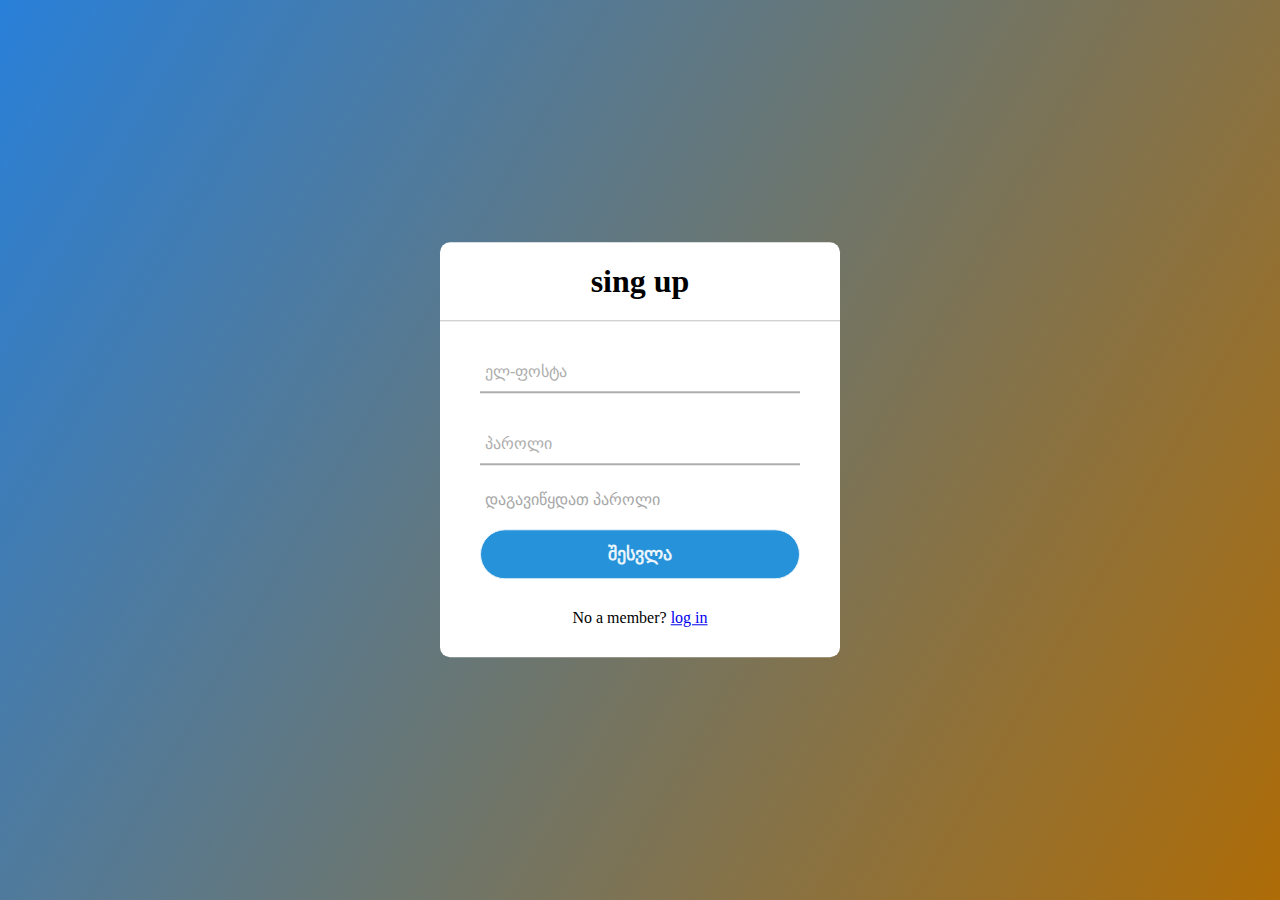
<file: registracia.html>
<!DOCTYPE html>
<html lang="en">
<head>
    <meta charset="UTF-8">
    <meta name="viewport" content="width=device-width, initial-scale=1.0">
    <link rel="stylesheet" href="shesvla.css/shesvla.css">
    <title>Document</title>
</head>
<body>
    <div class="center">
        <h1>sing up</h1> 
        <form method="post">
   
    <div class="txt_field">
        <input type="text " required>
        <span></span>
        <label >ელ-ფოსტა</label>
    </div>
    <div class="txt_field">
        <input type="password " required>
        <span></span>
        <label>პაროლი</label>
    </div>
    <div class="pass">დაგავიწყდათ პაროლი</div>
    <input  class="submit" type="submit" value="შესვლა">
    <div class="signup_link">
        No a member? <a href="file:///C:/Users/sali/Desktop/final-projeqt/shesvla.html">log in</a>
    </div>
 </form>
</div>
</body>
</html>
</file>
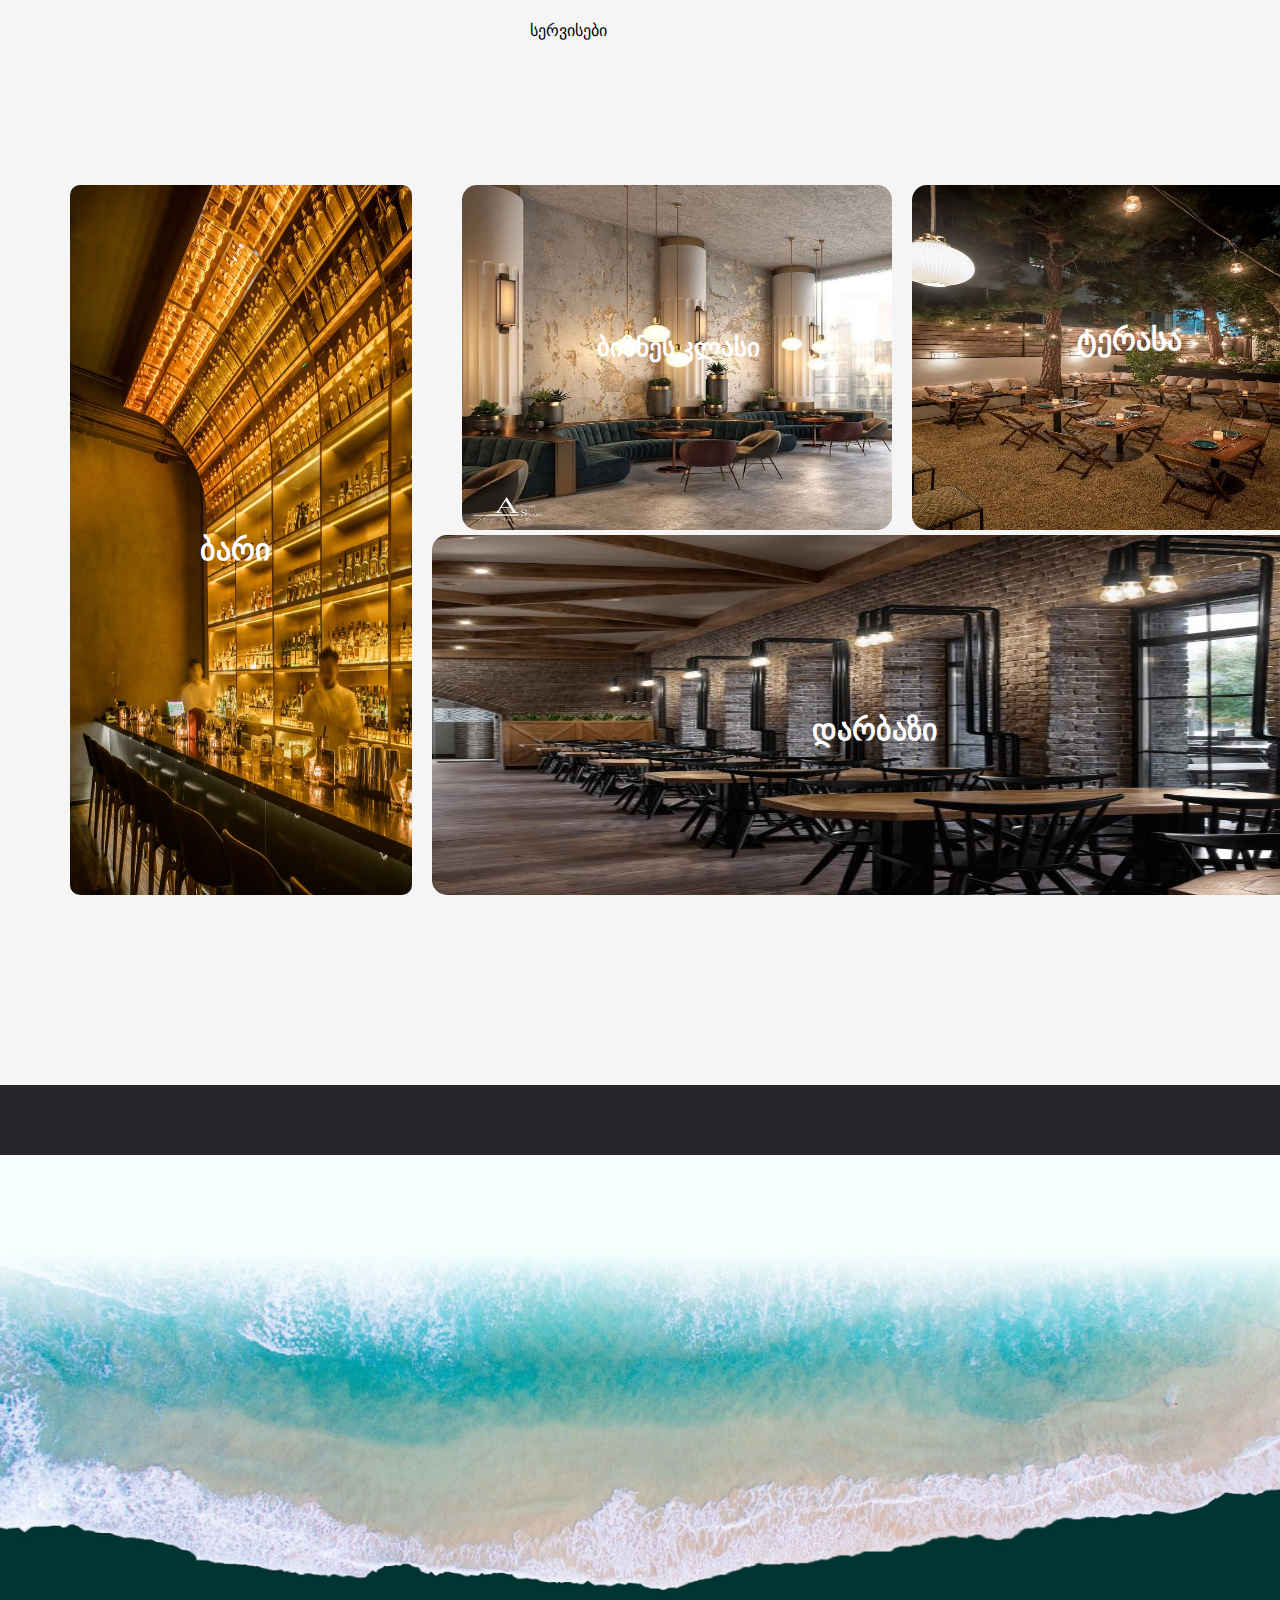
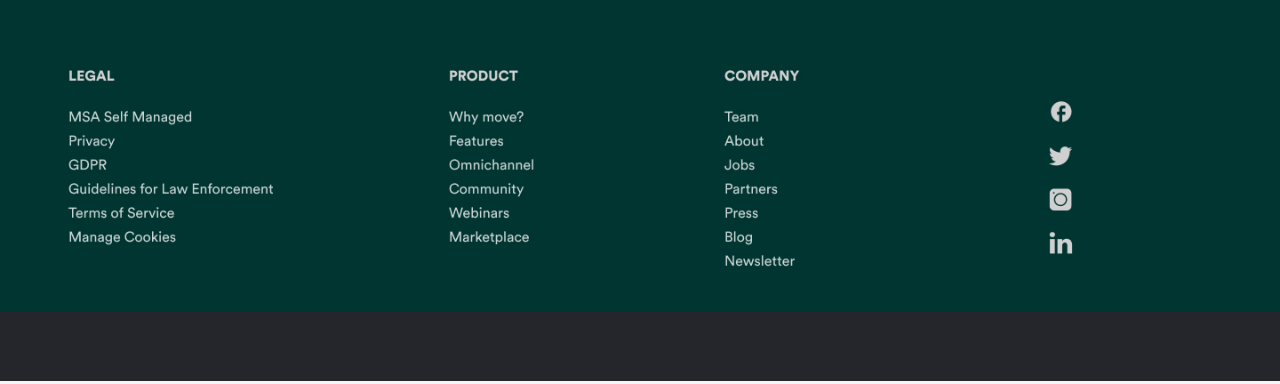
<file: servisebs.html>
<!DOCTYPE html>
<html lang="en">
<head>
    <meta charset="UTF-8">
    <meta name="viewport" content="width=device-width, initial-scale=1.0">
    <title>მთიული</title>
    <link rel="stylesheet" href="css/saerto2.css">
    <link rel="stylesheet" href="https://cdn.web-fonts.ge/fonts/alk-life/css/alk-life.min.css">
</head>

    <header>
        <div class="container1"> 
            <p>სერვისები</p>
        </div>
    </header>
    <section>
        <div class="first-photo">
            <img class="bari" src="image/bari.jpg" alt="bari">
            <p>ბარი</p>
        </div>
        <div class="secnd-photo">
            <img class="cerasabiznes" src="image/BEFORE MARRIAGE [END].jpg" alt="biznes">
            <p>ბიზნეს კლასი</p>

            <img class="cerasabiznes" src="image/terasa.jpg" alt="terasa">
            <p class="p" >ტერასა</p>
        </div>
        <div class="last-photo">
            <img class="bolophoto" src="image/daarbazi.jpg" alt="darbazi">
            <p>დარბაზი</p>

        </div>
    </section>
    <footer>
        <img  class="footer" src="image/Footer.jpg" alt="footer">    
    </footer>
</body>
</html>
</file>
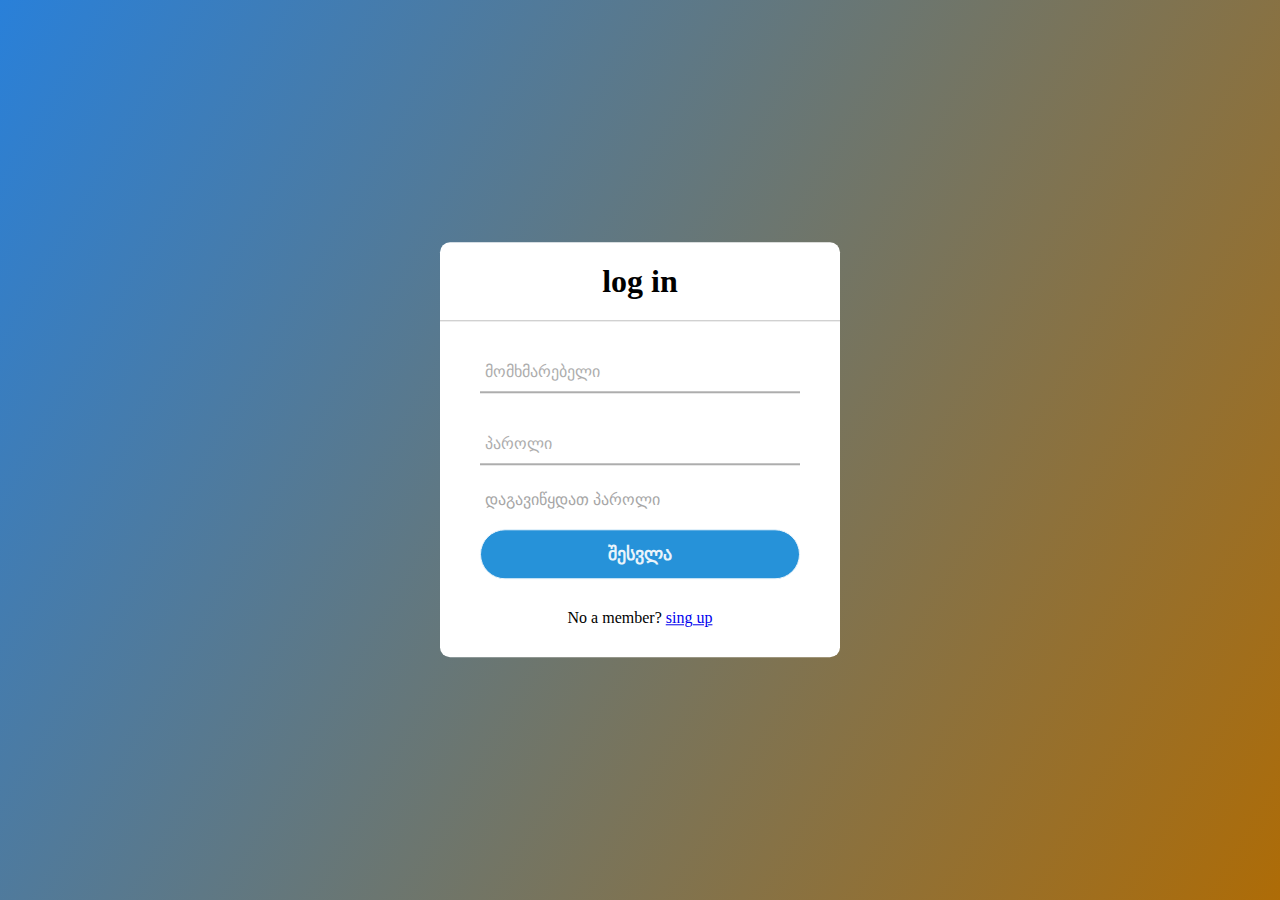
<file: shesvla.html>
<!DOCTYPE html>
<html lang="en">
<head>
    <meta charset="UTF-8">
    <meta name="viewport" content="width=device-width, initial-scale=1.0">
    <link rel="stylesheet" href="shesvla.css/shesvla.css">
    <title>Document</title>
</head>
<body>
    <div class="center">
        <h1>log in</h1> 
        <form method="post">
   
    <div class="txt_field">
        <input type="text " required>
        <span></span>
        <label > მომხმარებელი</label>
    </div>
    <div class="txt_field">
        <input type="password " required>
        <span></span>
        <label>პაროლი</label>
    </div>
    <div class="pass">დაგავიწყდათ პაროლი</div>
    <input  class="submit" type="submit" value="შესვლა">
    <div class="signup_link">
        No a member? <a href="file:///C:/Users/sali/Desktop/final-projeqt/registracia.html">sing up</a>
    </div>
 </form>
</div>
</body>
</html>
</file>
<file: shesvla.css/shesvla.css>
body{
    margin: 0;
    padding: 0;
    font-family: montserrat;
    background: linear-gradient(120deg, #2980d9, #ae6c07);
    height: 100vh;
    overflow: hidden;
}
.center{
    position: absolute;
    top: 50%;
    left: 50%;
    transform: translate(-50%, -50%);
    width: 400px;
    background-color: white;
    border-radius: 10px;
}
.center h1{
    text-align: center;
    padding: 0 0 20px 0;
    border-bottom: 1px solid silver;
}
.center form{
    padding: 0 40px;
    box-sizing: border-box;
}
form .txt_field{
    position: relative;
    border-bottom: 2px solid #adadad;
    margin: 30px 0;
}
.txt_field input{
    width: 100%;
    padding: 0 5px;
    height: 40px;
    font-size: 16px;
    border: none;
    background: none;
    outline: none;

}
.txt_field label{
    position: absolute;
    top: 50%;
    left: 5px;
    color: #adadad;
    transform: translateY(-50%);
    font-size: 16px;
    pointer-events: none;
    transition: .5s;
}
.txt_field span::before{
    
    position: absolute;
    top: 40px;
    left: 0;
    width: 100%;
    height: 2px;
    background: #2692d9;
    transition: .5s ;
}
.txt_field input:focus ~ label,
.txt_field input:valid ~ label{
    top: -5px;
    color: #2692d9;
}
.txt_field input:focus ~ span::before,
.txt_field input:valid ~ span::before{
    width: 100%;
}
.pass{
    margin: -5px 0 20px 5px ;
    color: #a6a6a6;
    cursor: pointer;

}
.pass:hover{
    text-decoration: underline;

}
.submit{
    width: 100%;
    height: 50px;
    border: 1px solid;
    background:#2692d9 ;
    border-radius: 25px;
    font-size: 18px;
    color: #e9f4fb;
    font-weight: 700;
    cursor: pointer;
    outline: none;

}
input [type="submit"]:hover{ 
    border-color:#2692d9  ;
    transition: .5s;

}
.signup_link{
    margin: 30px 0;
    text-align: center;
    font-size: 16px;

}
</file>
<file: css/saerto2.css>
/* http://meyerweb.com/eric/tools/css/reset/ 
   v2.0 | 20110126
   License: none (public domain)
*/
html, body, div, span, applet, object, iframe,
h1, h2, h3, h4, h5, h6, p, blockquote, pre,
a, abbr, acronym, address, big, cite, code,
del, dfn, em, img, ins, kbd, q, s, samp,
small, strike, strong, sub, sup, tt, var,
b, u, i, center,
dl, dt, dd, ol, ul, li,
fieldset, form, label, legend,
table, caption, tbody, tfoot, thead, tr, th, td,
article, aside, canvas, details, embed,
figure, figcaption, footer, header, hgroup,
menu, nav, output, ruby, section, summary,
time, mark, audio, video {
  margin: 0;
  padding: 0;
  border: 0;
  font-size: 100%;
  font: inherit;
  vertical-align: baseline;
}

/* HTML5 display-role reset for older browsers */
article, aside, details, figcaption, figure,
footer, header, hgroup, menu, nav, section {
  display: block;
}

body {
  line-height: 1;
}

ol, ul {
  list-style: none;
}

blockquote, q {
  quotes: none;
}

blockquote:before, blockquote:after,
q:before, q:after {
  content: "";
  content: none;
}

table {
  border-collapse: collapse;
  border-spacing: 0;
}

* {
  margin: 0;
  padding: 0;
  box-sizing: border-box;
}

body {
  background-color: whitesmoke;
}
body header {
  width: 100%;
  height: 85px;
  display: flex;
  background-color: whitesmoke;
}
body header .container {
  width: 176px;
  height: 100%;
  display: flex;
  align-items: center;
  margin-left: 100px;
  vertical-align: middle;
}
body header .container a .tbc {
  width: 176px;
  height: 40px;
}
body .container1 {
  display: flex;
  width: 600px;
  height: 20px;
  margin-left: 530px;
  margin-top: 23px;
  vertical-align: middle;
}
body .container1 nav {
  display: flex;
}
body .container1 nav i {
  margin-top: 5px;
  margin-left: 20px;
}
body .container1 nav ul {
  display: flex;
  justify-content: space-around;
}
body .container1 nav ul li {
  display: flex;
  margin-left: 20px;
  color: #000;
  text-align: right;
  font-size: 18px;
  font-style: normal;
  font-weight: 500;
  line-height: normal;
  text-transform: capitalize;
  font-family: "BPG Mikheil Stefane", sans-serif;
}
body .sectionbig {
  background-image: url(../image/fpminiparal1.jpg);
  width: 100%;
}
body .sectionbig .head h1 {
  display: flex;
  justify-content: center;
  color: white;
}
body section {
  display: flex;
  height: 1000px;
}
body section .first-photo {
  display: flex;
  width: 342px;
  height: 710px;
  margin-left: 70px;
  margin-top: 100px;
}
body section .first-photo .bari {
  position: relative;
  width: 342px;
  height: 710px;
  border-radius: 10px;
}
body section .first-photo p {
  margin-top: 350px;
  position: absolute;
  margin-left: 130px;
  color: #ffffff;
  font-size: 30px;
  font-weight: 900;
}
body section .secnd-photo {
  display: flex;
  justify-content: space-around;
  width: 900px;
  height: 460px;
  margin-top: 100px;
  margin-left: 50px;
}
body section .secnd-photo .cerasabiznes {
  border-radius: 15px;
  width: 459px;
  height: 345px;
  margin-right: 20px;
}
body section .secnd-photo p {
  margin-top: 150px;
  position: absolute;
  margin-right: 430px;
  color: #ffffff;
  font-size: 25px;
  font-weight: 900;
  width: 200px;
  height: 40px;
}
body section .secnd-photo .p {
  width: 200px;
  height: 40px;
  margin-top: 140px;
  position: absolute;
  margin-left: 960px;
  color: #ffffff;
  font-size: 30px;
  font-weight: 900;
}
body section .last-photo {
  display: flex;
  margin-top: 450px;
  width: 950px;
  height: 360px;
  margin-left: -930px;
}
body section .last-photo .bolophoto {
  width: 950px;
  height: 360px;
  border-radius: 15px;
}
body section .last-photo p {
  position: absolute;
  margin-top: 180px;
  margin-left: 380px;
  color: #ffffff;
  font-size: 30px;
  font-weight: 900;
}

body .footer {
  background-color: #24262b;
  padding: 70px 0;
  box-sizing: border-box;
  width: 100%;
}
body .footer .conteiner {
  max-width: 1170px;
  margin: auto;
}
body .footer .conteiner .row {
  display: flex;
  flex-wrap: wrap;
}
body .footer .conteiner .row .footer-col {
  width: 25%;
  padding: 0 15px;
}
body .footer .conteiner .row .footer-col h4 {
  font-size: 18px;
  color: #ffffff;
  text-transform: capitalize;
  margin-bottom: 30px;
  font-weight: 400;
  position: relative;
}
body .footer .conteiner .row .footer-col ul li:not(:last-child) {
  margin-bottom: 10px;
}
body .footer .conteiner .row .footer-col ul li:not(:last-child) a {
  font-size: 16px;
  text-transform: capitalize;
  color: #ffffff;
  text-decoration: none;
  font-weight: 300;
  color: #bbbbbb;
  display: block;
  transition: all 0.3s ease;
}
body .footer .conteiner .row .social {
  display: inline-block;
  height: 40px;
  width: 40px;
  background-color: gray;
  margin: 0 10px 10px 0;
  text-align: center;
  line-height: 40px;
  border-radius: 50%;
  color: #ffffff;
  transition: all 0.5s;
}/*# sourceMappingURL=saerto2.css.map */
</file>
